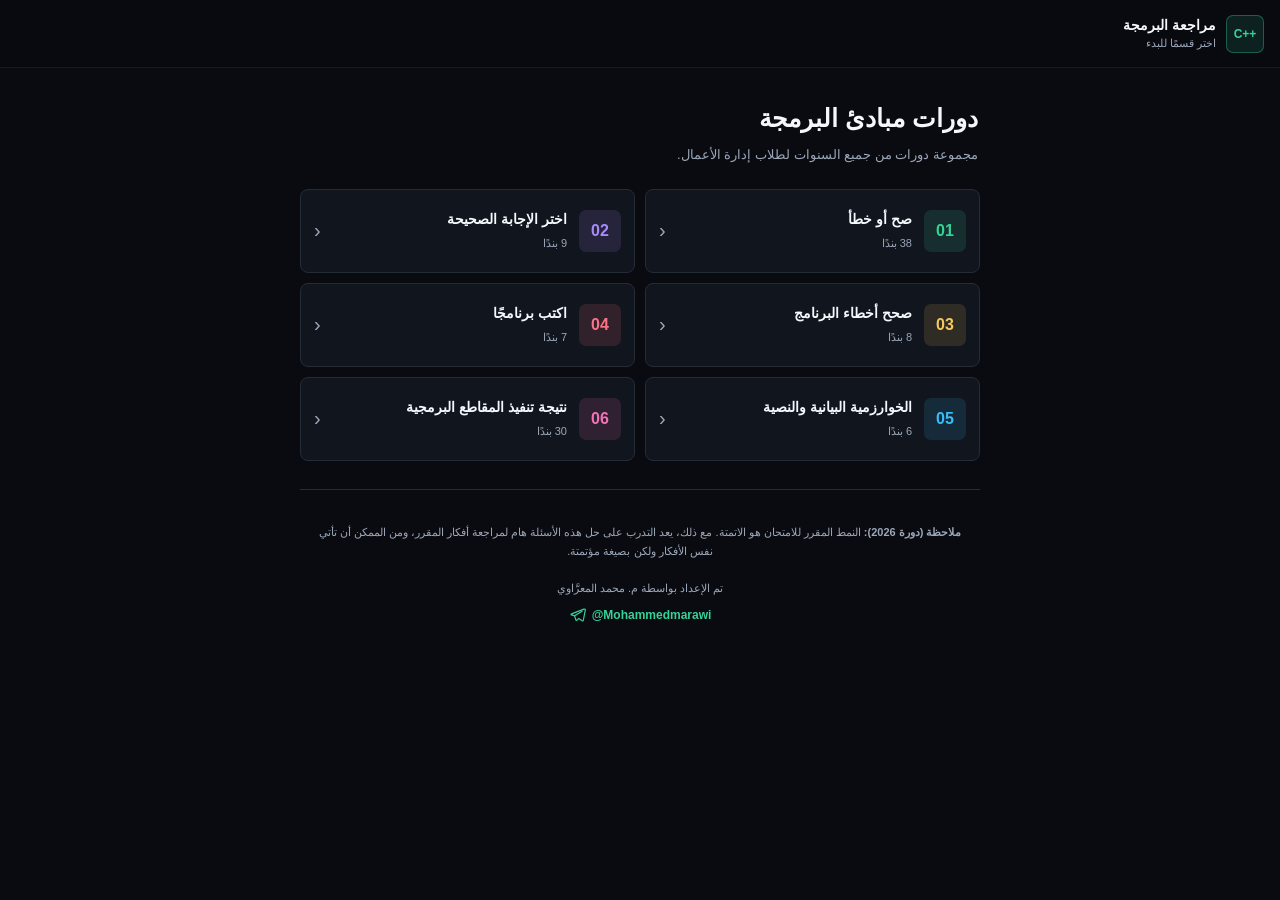
<file: index.html>
<!doctype html>
<html lang="ar" dir="rtl">
<head>
  <meta charset="utf-8">
  <meta name="viewport" content="width=device-width, initial-scale=1, viewport-fit=cover">
  <meta name="theme-color" content="#090b10">
  <title>مراجعة البرمجة</title>
  <link rel="stylesheet" href="styles.css">
</head>
<body>
  <header class="topbar">
    <div class="brand">
      <span class="brand-mark">C++</span>
      <div>
        <strong>مراجعة البرمجة</strong>
        <span id="headerSubtitle">اختر قسمًا للبدء</span>
      </div>
    </div>
    <button class="icon-button is-hidden" id="homeButton" type="button" aria-label="الأقسام" title="الأقسام">
      <svg viewBox="0 0 24 24" aria-hidden="true"><path d="m3 11 9-8 9 8"/><path d="M5 10v10h14V10"/><path d="M9 20v-6h6v6"/></svg>
    </button>
  </header>

  <main>
    <section id="homeView" class="view">
      <div class="intro">
        <h1>دورات مبادئ البرمجة</h1>
        <p class="intro-note">مجموعة دورات من جميع السنوات لطلاب إدارة الأعمال.</p>
      </div>
      <nav id="categoryList" class="category-list" aria-label="أقسام الأسئلة"></nav>
      <footer class="site-credit">
        <p class="footer-alert">
          <strong>ملاحظة (دورة 2026):</strong> النمط المقرر للامتحان هو الاتمتة. مع ذلك، يعد التدرب على حل هذه الأسئلة هام لمراجعة أفكار المقرر، ومن الممكن أن تأتي نفس الأفكار ولكن بصيغة مؤتمتة.
        </p>
        <span>تم الإعداد بواسطة م. محمد المعرَّاوي</span>
        <a href="https://t.me/Mohammedmarawi" target="_blank" rel="noopener noreferrer" aria-label="حساب محمد المعرَّاوي على تلغرام">
          <svg viewBox="0 0 24 24" aria-hidden="true"><path d="M21 3 3.7 9.7c-1.2.5-1.2 1.2-.2 1.5l4.4 1.4 1.7 5.2c.2.7.1 1 .9 1 .6 0 .9-.3 1.2-.6l2.2-2.1 4.6 3.4c.9.5 1.5.2 1.7-.8L23 4.4C23.3 3.1 22.5 2.5 21 3Z"/><path d="m8 12.5 10.5-6.6"/></svg>
          <span>@Mohammedmarawi</span>
        </a>
      </footer>
    </section>

    <section id="sectionView" class="view is-hidden">
      <div class="section-tools">
        <div class="section-heading">
          <p class="eyebrow" id="sectionKicker"></p>
          <h1 id="sectionTitle"></h1>
          <p id="sectionMeta"></p>
        </div>
      </div>
      <div id="questionList" class="question-list"></div>
    </section>
  </main>

  <script src="questions-data.js"></script>
  <script src="app.js"></script>
</body>
</html>
</file>
<file: styles.css>
:root {
  color-scheme: dark;
  --bg: #090b10;
  --surface: #11151d;
  --surface-2: #171c26;
  --line: #252c38;
  --text: #f4f7fb;
  --muted: #9ca7b8;
  --accent: #36d399;
  --accent-rgb: 54, 211, 153;
  --accent-soft: rgba(54, 211, 153, .12);
  --code: #080a0f;
  --danger: #ff8e8e;
}

* { box-sizing: border-box; }

html { scroll-behavior: smooth; }

body {
  margin: 0;
  min-width: 300px;
  min-height: 100vh;
  background: var(--bg);
  color: var(--text);
  font-family: Tahoma, Arial, sans-serif;
  line-height: 1.75;
  letter-spacing: 0;
  transition: background-color .25s ease;
}

body.inside-section {
  background: linear-gradient(180deg, rgba(var(--accent-rgb), .08) 0, var(--bg) 230px);
}

button, input { font: inherit; }
button { color: inherit; }

.topbar {
  position: sticky;
  z-index: 10;
  top: 0;
  display: flex;
  align-items: center;
  gap: 10px;
  min-height: 68px;
  padding: max(10px, env(safe-area-inset-top)) 16px 10px;
  border-bottom: 1px solid rgba(255,255,255,.07);
  background: rgba(9, 11, 16, .94);
  backdrop-filter: blur(18px);
}

.brand {
  display: flex;
  flex: 1 1 auto;
  align-items: center;
  gap: 10px;
  min-width: 0;
}

.brand > div {
  min-width: 0;
}

.brand-mark {
  display: flex;
  flex: 0 0 38px;
  width: 38px;
  height: 38px;
  align-items: center;
  justify-content: center;
  border: 1px solid rgba(54, 211, 153, .35);
  border-radius: 7px;
  background: var(--accent-soft);
  color: var(--accent);
  font-size: 12px;
  font-weight: 800;
  line-height: 1;
  text-align: center;
  white-space: nowrap;
  direction: ltr;
}

.brand strong, .brand div > span { display: block; }
.brand strong, .brand div > span {
  overflow: hidden;
  text-overflow: ellipsis;
  white-space: nowrap;
}
.brand strong { font-size: 14px; line-height: 1.4; }
.brand div > span { color: var(--muted); font-size: 11px; line-height: 1.4; }

.icon-button {
  display: grid;
  flex: 0 0 42px;
  width: 42px;
  height: 42px;
  padding: 0;
  place-items: center;
  border: 1px solid var(--line);
  border-radius: 7px;
  background: var(--surface);
  cursor: pointer;
}

.icon-button svg {
  width: 20px;
  fill: none;
  stroke: currentColor;
  stroke-linecap: round;
  stroke-linejoin: round;
  stroke-width: 2;
}

main {
  width: min(100%, 720px);
  margin: 0 auto;
  padding: 0 14px calc(96px + env(safe-area-inset-bottom));
}

.intro { padding: 32px 2px 22px; }

.intro-note {
  max-width: 32rem;
  margin: 7px 0 0;
  color: var(--muted);
  font-size: 11px;
  line-height: 1.8;
}

.eyebrow {
  margin: 0 0 4px;
  color: var(--accent);
  font-size: 12px;
  font-weight: 700;
}

h1 {
  margin: 0;
  font-size: 25px;
  line-height: 1.45;
}

.intro > p:last-of-type, .section-heading > p:last-child {
  margin: 7px 0 0;
  color: var(--muted);
  font-size: 13px;
}

.category-list {
  display: grid;
  gap: 10px;
}

.site-credit {
  display: flex;
  flex-direction: column;
  align-items: center;
  gap: 7px;
  margin-top: 28px;
  padding: 22px 10px 4px;
  border-top: 1px solid var(--line);
  color: var(--muted);
  font-size: 11px;
  text-align: center;
}

.site-credit a {
  display: inline-flex;
  align-items: center;
  gap: 6px;
  color: var(--accent);
  font-size: 12px;
  font-weight: 700;
  text-decoration: none;
  direction: ltr;
}

.site-credit a:active { opacity: .72; }

.site-credit svg {
  width: 17px;
  fill: none;
  stroke: currentColor;
  stroke-linecap: round;
  stroke-linejoin: round;
  stroke-width: 1.7;
}

.category-card {
  position: relative;
  display: grid;
  grid-template-columns: 42px minmax(0, 1fr) 28px;
  align-items: center;
  gap: 12px;
  width: 100%;
  min-height: 84px;
  padding: 13px;
  border: 1px solid var(--line);
  border-radius: 8px;
  background: var(--surface);
  text-align: right;
  cursor: pointer;
}

.category-card .category-number {
  background: rgba(var(--card-rgb), .13);
  color: var(--card-accent);
}

.category-card:active { transform: scale(.99); }

.category-number {
  display: grid;
  width: 42px;
  height: 42px;
  place-items: center;
  border-radius: 7px;
  background: var(--accent-soft);
  color: var(--accent);
  font-weight: 800;
}

.category-card strong, .category-card small { display: block; }
.category-card strong { font-size: 14px; line-height: 1.6; }
.category-card small { margin-top: 3px; color: var(--muted); font-size: 11px; }
.category-arrow { color: var(--muted); font-size: 20px; text-align: left; }

.section-tools {
  margin: 0 -14px;
  padding: 24px 14px 16px;
  border-bottom: 1px solid var(--line);
  background: rgba(var(--accent-rgb), .06);
}

.section-heading h1 { font-size: 20px; }

.question-list {
  display: grid;
  gap: 12px;
  padding-top: 16px;
}

.question-card {
  overflow: hidden;
  border: 1px solid var(--line);
  border-radius: 8px;
  background: var(--surface);
}

.question-header {
  display: flex;
  align-items: center;
  gap: 11px;
  min-height: 64px;
  padding: 10px 11px;
  border-bottom: 1px solid var(--line);
  background: rgba(var(--accent-rgb), .07);
}

.question-header strong { font-size: 13px; }

.question-index {
  display: grid;
  width: 42px;
  height: 42px;
  place-items: center;
  border-radius: 7px;
  background: var(--accent-soft);
  color: var(--accent);
  font-size: 14px;
  font-weight: 800;
}

.question-body {
  padding: 16px 14px 18px;
  overflow-wrap: anywhere;
  font-size: 14px;
}

.question-body p { margin: 0 0 12px; }
.question-body p:last-child { margin-bottom: 0; }

.answer-box {
  border-top: 1px solid var(--line);
  background: rgba(var(--accent-rgb), .035);
}

.answer-box summary {
  padding: 12px 14px;
  color: var(--accent);
  font-size: 12px;
  font-weight: 700;
  cursor: pointer;
  list-style: none;
}

.answer-box summary::-webkit-details-marker { display: none; }

.answer-box summary::before {
  display: inline-block;
  margin-left: 7px;
  content: "+";
  font-size: 15px;
  line-height: 1;
}

.answer-box[open] summary::before { content: "−"; }

.answer-content {
  padding: 0 14px 15px;
  font-size: 13px;
}

.answer-content > strong {
  display: inline-block;
  margin-bottom: 7px;
  font-size: 14px;
}

.answer-content .is-true { color: #4ade80; }
.answer-content .is-false { color: #fb7185; }
.answer-content .is-choice { color: var(--accent); }
.answer-content p { margin: 0; }

.error-item {
  margin-bottom: 12px;
  overflow: hidden;
  border: 1px solid var(--line);
  border-radius: 7px;
  background: var(--surface);
}

.error-title {
  display: block;
  padding: 7px 10px;
  border-bottom: 1px solid var(--line);
  color: #fb7185;
  font-size: 11px;
}

.error-line,
.correction-line {
  padding: 10px;
  line-height: 1.9;
}

.correction-line {
  border-top: 1px solid var(--line);
  color: var(--text);
}

.correction-line > span {
  display: block;
  margin-bottom: 4px;
  color: #4ade80;
  font-size: 10px;
  font-weight: 700;
}

.corrected-program-title {
  margin: 20px 0 8px;
  color: var(--accent);
  font-size: 13px;
}

.list-item, .choice-item {
  display: grid;
  grid-template-columns: 28px minmax(0, 1fr);
  gap: 8px;
  margin: 0 0 11px;
}

.list-marker, .choice-marker {
  display: grid;
  width: 26px;
  height: 26px;
  place-items: center;
  border: 1px solid var(--line);
  border-radius: 6px;
  color: var(--accent);
  font-size: 11px;
  font-weight: 700;
}

code {
  direction: ltr;
  unicode-bidi: embed;
  font-family: Consolas, "Courier New", monospace;
}

p code, .list-item code, .choice-item code {
  padding: 2px 5px;
  border: 1px solid var(--line);
  border-radius: 4px;
  background: var(--code);
  color: #a8ebd3;
  font-size: .9em;
}

.code-block {
  position: relative;
  margin: 12px -2px 16px;
  overflow: hidden;
  border: 1px solid #2b3442;
  border-radius: 7px;
  background: var(--code);
  direction: ltr;
}

.code-label {
  display: flex;
  align-items: center;
  justify-content: space-between;
  height: 34px;
  padding: 0 10px;
  border-bottom: 1px solid #232b37;
  color: #7f8b9d;
  font-family: Consolas, "Courier New", monospace;
  font-size: 10px;
}

.code-dots { color: var(--accent); }

pre {
  margin: 0;
  padding: 14px;
  overflow-x: auto;
  color: #d9e2ef;
  font-size: 12px;
  line-height: 1.75;
  tab-size: 4;
  text-align: left;
}

.tok-keyword { color: #c792ea; font-weight: 700; }
.tok-type { color: #82e6c5; }
.tok-builtin { color: #72c7ff; }
.tok-variable { color: #d9e2ef; }
.tok-number { color: #f6c177; }
.tok-string { color: #a8d279; }
.tok-comment { color: #6f7f91; font-style: italic; }
.tok-preprocessor { color: #ff8f9c; }
.tok-operator { color: #89ddff; }
.tok-punctuation { color: #aeb9c8; }
.tok-fix,
.tok-fix span { color: #4ade80 !important; font-weight: 700; }

.algorithm-block {
  margin: 8px 0 18px;
  padding: 12px;
  border: 1px solid var(--line);
  border-radius: 7px;
  background: var(--surface);
}

.algorithm-block h3,
.flowchart-title {
  margin: 0 0 10px;
  color: var(--accent);
  font-size: 13px;
}

.algorithm-block ol {
  margin: 0;
  padding-inline-start: 22px;
  line-height: 2;
  text-align: left;
}

.algorithm-block li::marker {
  color: var(--accent);
  font-weight: 700;
}

.flowchart-wrap {
  margin: 8px 0 4px;
  overflow-x: auto;
  border: 1px solid var(--line);
  border-radius: 7px;
  background: #0c1118;
}

.flowchart-svg {
  display: block;
  width: 100%;
  min-width: 310px;
  height: auto;
  margin: auto;
  padding: 10px 0;
}

.flowchart-shape {
  fill: #151c25;
  stroke: var(--accent);
  stroke-width: 1.7;
}

.flowchart-branch-label {
  fill: #e5edf7;
  font-family: Tahoma, Arial, sans-serif;
  font-size: 12px;
  text-anchor: middle;
  direction: rtl;
  unicode-bidi: plaintext;
}

.flowchart-label {
  display: flex;
  align-items: center;
  justify-content: center;
  gap: 4px;
  width: 100%;
  height: 100%;
  color: #e5edf7;
  direction: rtl;
  font-family: Tahoma, Arial, sans-serif;
  font-size: 12px;
  line-height: 1.25;
  text-align: center;
  white-space: nowrap;
}

.flowchart-label bdi {
  direction: ltr;
  unicode-bidi: isolate;
}

.flowchart-branch-label {
  fill: var(--accent);
  font-size: 10px;
  font-weight: 700;
}

.flowchart-arrow {
  fill: none;
  stroke: #8290a2;
  stroke-width: 1.5;
}

.flowchart-arrow-head { fill: #8290a2; }
.flowchart-connector { fill: var(--accent); }

.is-hidden { display: none !important; }

@media (min-width: 640px) {
  .category-list { grid-template-columns: 1fr 1fr; }
  main { padding-inline: 20px; }
  .section-tools { margin-inline: -20px; padding-inline: 20px; }
}
</file>
